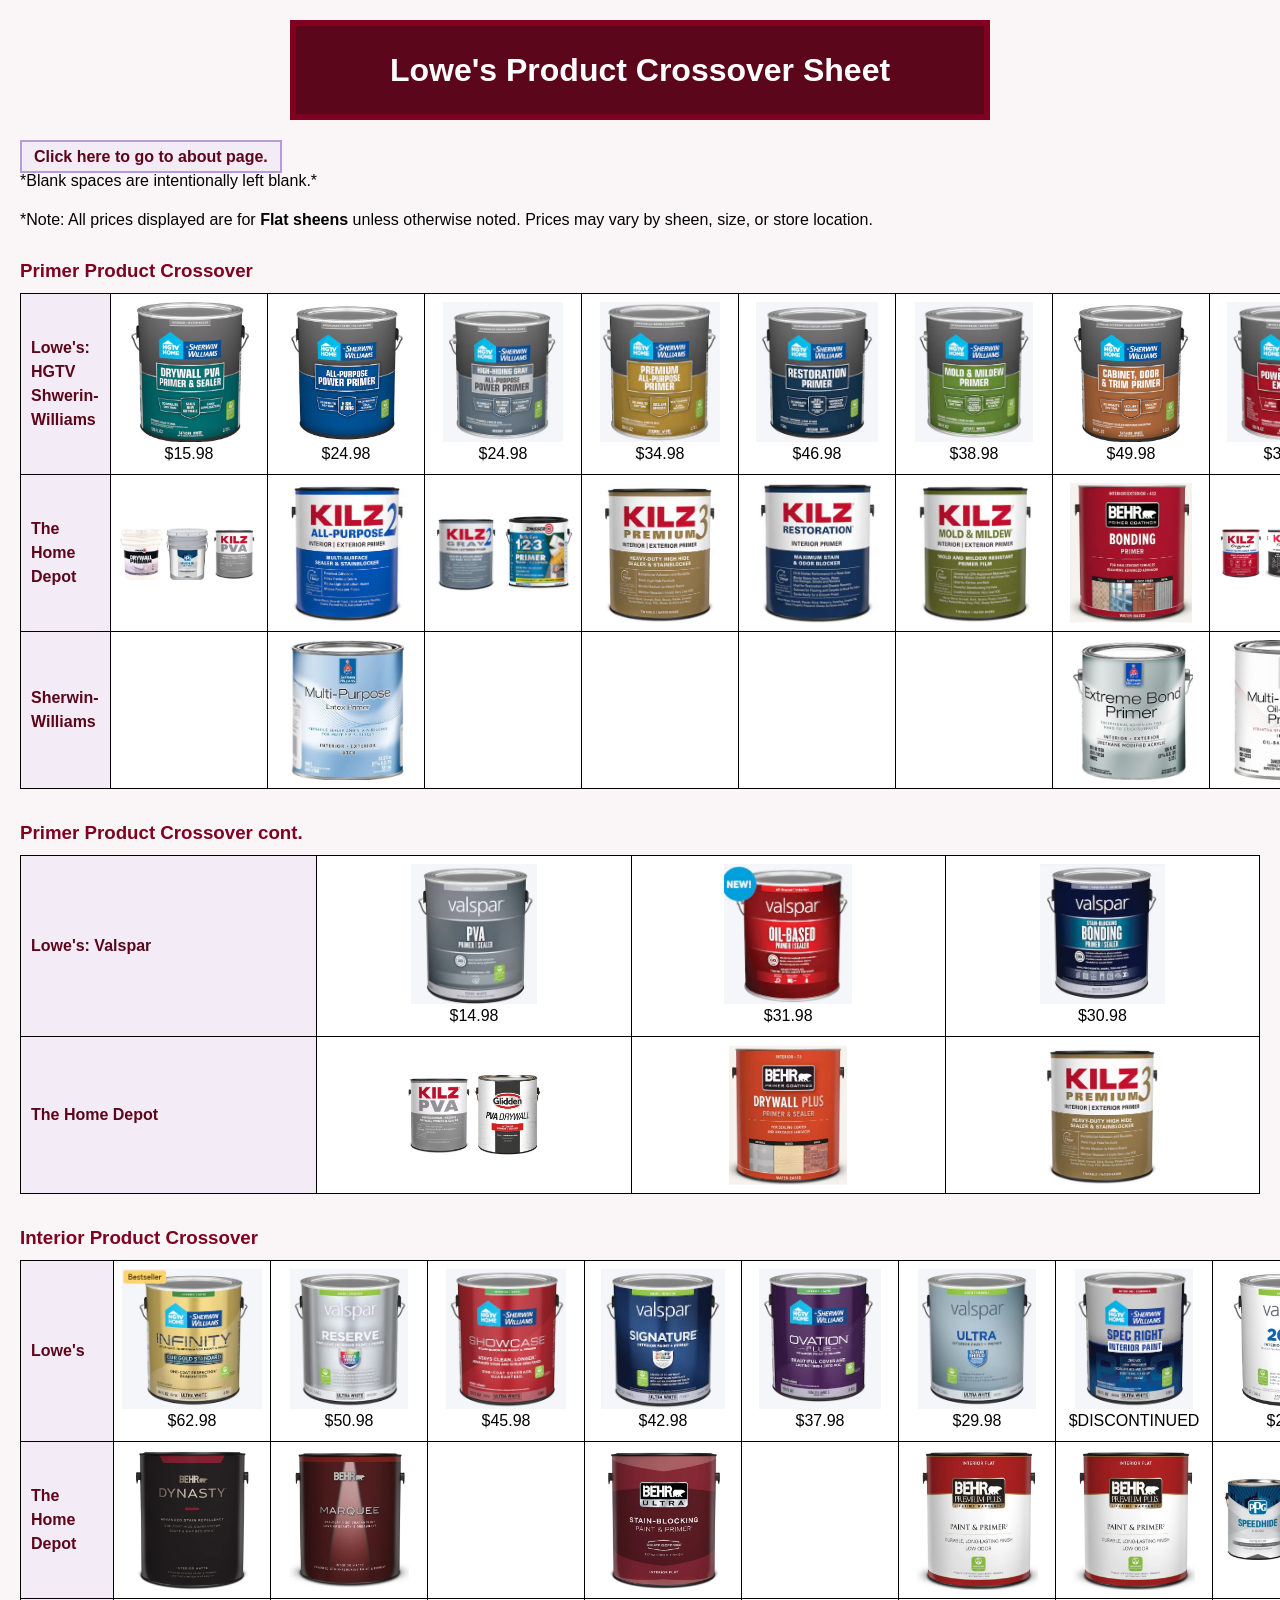
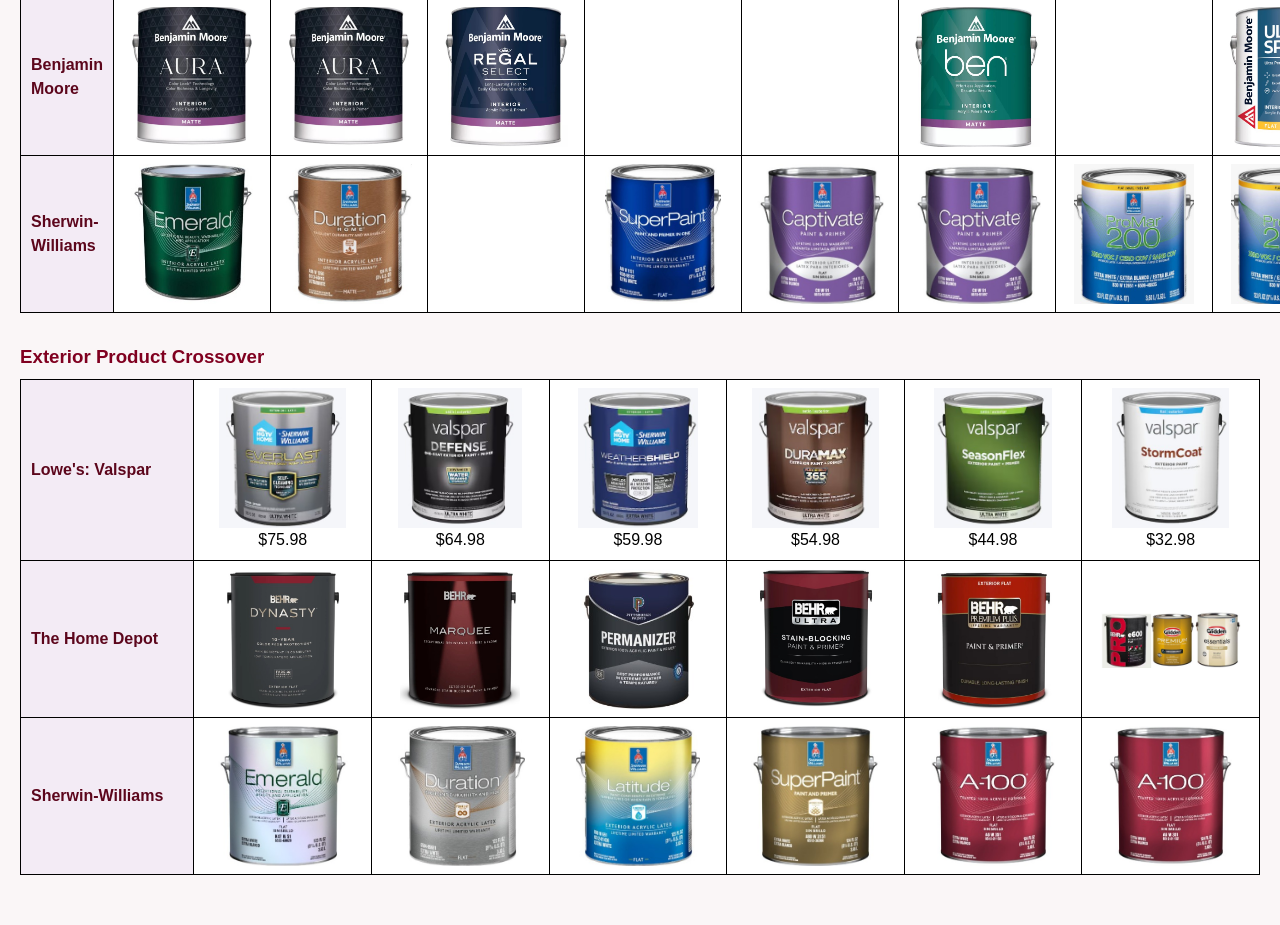
<file: index.html>
<!DOCTYPE html>
<html>
    <head>
        <title>
            Lowe's Product Crossover Sheet
        </title>
        <link rel="stylesheet" href="style.css">
        <meta name="viewport" content="width=device-width, initial-scale=1.0">
    </head>
    <body>
        <h1> Lowe's Product Crossover Sheet</h1>
        <a href="about.html">Click here to go to about page.</a>
        <p>*Blank spaces are intentionally left blank.*</p>

<!-- Price Sheen Disclaimer -->
<p class="price-disclaimer">*Note: All prices displayed are for <strong>Flat sheens</strong> unless otherwise noted. Prices may vary by sheen, size, or store location.</p>
        <h3>Primer Product Crossover</h4>

        <table>
  <tr>
    <th>Lowe's: HGTV Shwerin-Williams</th>
    <td><div class="product-card"><img src="images/hgtvPVA.jpg"><div class="price-tag">$<span id="swpva">--.--</span></div>
    </div></td>
    <td><div class="product-card"><img src="images/APPP.jpg"><div class="price-tag">$<span id="appp">--.--</span></div>
    </div></td>
    <td><div class="product-card"><img src="images/highhidinggray.jpg"><div class="price-tag">$<span id="gray">--.--</span></div>
    </div></td>
    <td><div class="product-card"><img src="images/PAPP.jpg"><div class="price-tag">$<span id="premium">--.--</span></div>
    </div></td>
    <td><div class="product-card"><img src="images/restoration.jpg"><div class="price-tag">$<span id="restore">--.--</span></div>
    </div></td>
    <td><div class="product-card"><img src="images/moldmildew.jpg"><div class="price-tag">$<span id="mold">--.--</span></div>
    </div></td>
    <td><div class="product-card"><img src="images/cabinetdoortrim.jpg"><div class="price-tag">$<span id="cdt">--.--</span></div>
    </div></td>
    <td><div class="product-card"><img src="images/pwerprimer.jpg"><div class="price-tag">$<span id="power">--.--</span></div>
    </div></td>
  </tr>
  <tr>
    <th>The Home Depot</th>
    <td><img src="images/zindrywall.jpg"></td>
    <td><img src="images/KILZ2.jpg"></td>
    <td><img src="images/KILZ2Gray.jpg"></td>
    <td><img src="images/KILZ3.jpg"></td>
    <td><img src="images/KILZRestore.jpg"></td>
    <td><img src="images/KILZMold.jpg"></td>
    <td><img src="images/behrbonding.jpg"></td>
    <td><img src="images/KILZOG.jpg"></td>
  </tr>
  <tr>
    <th> Sherwin-Williams</th>
    <td> </td>
    <td><img src="images/swmulti.jpg"></td>
    <td> </td>
    <td> </td>
    <td> </td>
    <td> </td>
    <td><img src="images/swbond.jpg"></td>
    <td><img src="images/swoilprimer.jpg"></td>
    
  </tr>
</table>

<h3> Primer Product Crossover cont.</h4>

<table>
  <tr>
    <th>Lowe's: Valspar</th>
    <td><div class="product-card"><img src="images/valpva.jpg"><div class="price-tag">$<span id="vpva">--.--</span></div>
    </div></td>
    <td><div class="product-card"><img src="images/valoil.jpg"><div class="price-tag">$<span id="voil">--.--</span></div>
    </div></td>
    <td><div class="product-card"><img src="images/valbond.jpg"><div class="price-tag">$<span id="vbond">--.--</span></div>
    </div></td>
  </tr>
  <tr>
    <th>The Home Depot</th>
    <td><img src="images/KILZPVA.jpg"></td>
    <td><img src="images/behrpva.jpg"></td>
    <td><img src="images/KILZ3.jpg"></td>

  </tr>
</table>

<h3>Interior Product Crossover</h4>

<table>
  <tr>
    <th>Lowe's</th>
    <td><div class="product-card"><img src="images/infinity.jpg"><div class="price-tag">$<span id="inf">--.--</span></div>
    </div></td>
    <td><div class="product-card"><img src="images/reserve.jpg"><div class="price-tag">$<span id="res">--.--</span></div>
    </div></td>
    <td><div class="product-card"><img src="images/showcase.jpg"><div class="price-tag">$<span id="show">--.--</span></div>
    </div></td>
    <td><div class="product-card"><img src="images/signature.jpg"><div class="price-tag">$<span id="sig">--.--</span></div>
    </div></td>
    <td><div class="product-card"><img src="images/ovation.jpg"><div class="price-tag">$<span id="ovat">--.--</span></div>
    </div></td>
    <td><div class="product-card"><img src="images/ultra.jpg"><div class="price-tag">$<span id="ultra">--.--</span></div>
    </div></td>
    <td><div class="product-card"><img src="images/spec.jpg"><div class="price-tag">$<span id="spec">--.--</span></div>
    </div></td>
    <td><div class="product-card"><img src="images/2000.jpg"><div class="price-tag">$<span id="2000">--.--</span></div>
    </div></td>
    <td><div class="product-card"><img src="images/4000.jpg"><div class="price-tag">$<span id="4000">--.--</span></div>
    </div></td>
    <td><div class="product-card"><img src="images/express.jpg"><div class="price-tag">$<span id="express">--.--</span></div>
    </div></td>
  </tr>
  <tr>
    <th>The Home Depot</th>
    <td><img src="images/intdynasty.jpg"></td>
    <td><img src="images/intmarquee.jpg"></td>
    <td> </td>
    <td><img src="images/intultra.jpg"></td>
    <td> </td>
    <td><img src="images/intpremiumplus.jpg"></td>
    <td><img src="images/intpremiumplus.jpg"></td>
    <td><img src="images/intppgspeedhide.jpg"></td>
    <td><img src="images/ppgevzero.jpg"></td>
    <td><img src="images/gliddenessentials.jpg"></td>
  </tr>
  <tr>
    <th> Benjamin Moore</th>
    <td><img src="images/benaura.jpg"></td>
    <td><img src="images/benaura.jpg"></td>
    <td><img src="images/benregal.jpg"></td>
    <td> </td>
    <td> </td>
    <td><img src="images/benben.jpg"></td>
    <td> </td>
    <td><img src="images/benspec.jpg"></td>
    <td><img src="images/bensuper.jpg"></td>
    </tr>

    <tr>
    <th> Sherwin-Williams</th>
    <td><img src="images/intemerald.jpg"></td>
    <td><img src="images/intduration.jpg"></td>
    <td> </td>
    <td><img src="images/intsuper.jpg"></td>
    <td><img src="images/intcaptivate.jpg"></td>
    <td><img src="images/intcaptivate.jpg"></td>
    <td><img src="images/int200.jpg"></td>
    <td><img src="images/int200.jpg"></td>
    <td><img src="images/int400.jpg"> </td>
    <td><img src="images/intps.jpg"></td>
    </tr>

  
</table>

<h3> Exterior Product Crossover</h4>

<table>
  <tr>
    <th>Lowe's: Valspar</th>
    <td><div class="product-card"><img src="images/ever.jpg"><div class="price-tag">$<span id="ever">--.--</span></div>
    </div></td>
    <td><div class="product-card"><img src="images/defense.jpg"><div class="price-tag">$<span id="defense">--.--</span></div>
    </div></td>
    <td><div class="product-card"><img src="images/weather.jpg"><div class="price-tag">$<span id="weat">--.--</span></div>
    </div></td>
    <td><div class="product-card"><img src="images/max.jpg"><div class="price-tag">$<span id="max">--.--</span></div>
    </div></td>
    <td><div class="product-card"><img src="images/flex.jpg"><div class="price-tag">$<span id="flex">--.--</span></div>
    </div></td>
    <td><div class="product-card"><img src="images/stormcoat.jpg"><div class="price-tag">$<span id="storm">--.--</span></div>
    </div></td>
  </tr>
  <tr>
    <th>The Home Depot</th>
    <td><img src="images/extdynasty.jpg"></td>
    <td><img src="images/extmarquee.jpg"></td>
    <td><img src="images/ppgperma.jpg"></td>
    <td><img src="images/extultra.jpg"></td>
    <td><img src="images/extplus.jpg"></td>
    <td><img src="images/e600.jpg"></td>

  </tr>
  <tr>
    <th>Sherwin-Williams</th>
    <td><img src="images/extemerald.jpg"></td>
    <td><img src="images/extduration.jpg"></td>
    <td><img src="images/latitude.jpg"></td>
    <td><img src="images/extsuper.jpg"></td>
    <td><img src="images/a100.jpg"></td>
    <td><img src="images/a100.jpg"></td>
  </tr>
</table>
        <script>
          fetch('prices.json')
            .then(response => {
              if (!response.ok) {
                throw new Error('Could not find prices.json file');
              }
              return response.json();
            })
            .then(data => {
              for (const [itemId, price] of Object.entries(data)) {
                const element = document.getElementById(itemId);
                if (element) {
                  element.innerText = price;
                }
              }
            })
            .catch(error => console.error('Error loading prices:', error));
        </script>
    </body>
</html>
</file>
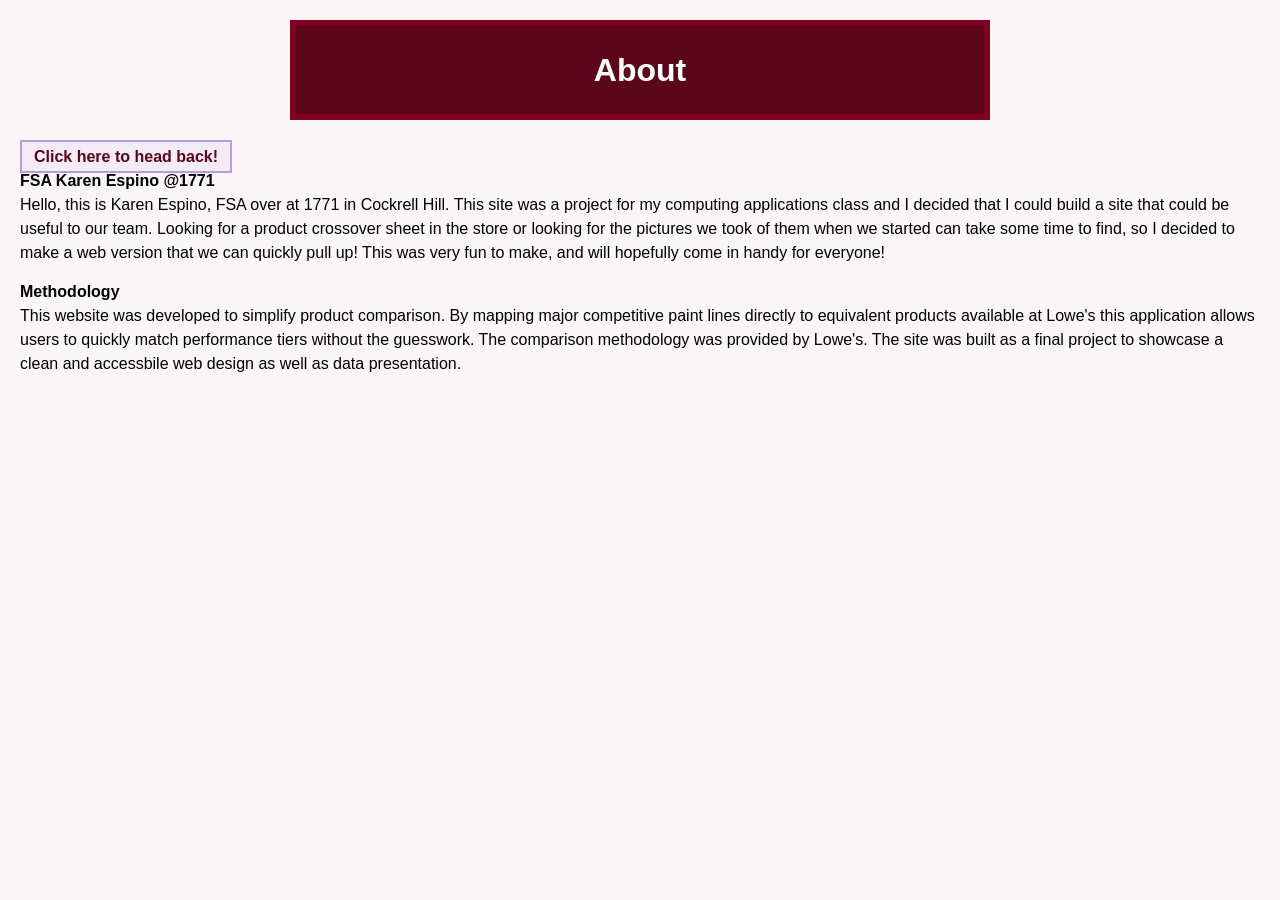
<file: about.html>
<!DOCTYPE html>
<html>
    <head>
        <title>
            Lowe's Product Crossover Sheet
        </title>
        <link rel="stylesheet" href="style.css">

    </head>
    <body>
        <h1> About</h1>
        <a href="index.html">Click here to head back!</a>

        <h4> FSA Karen Espino @1771</h4>
        <p>
            Hello, this is Karen Espino, FSA over at 1771 in Cockrell Hill. This site was a project for 
            my computing applications class and I decided that I could build a site that could be useful
            to our team. Looking for a product crossover sheet in the store or looking for the pictures we
            took of them when we started can take some time to find, so I decided to make a web version that 
            we can quickly pull up! This was very fun to make, and will hopefully come in handy for everyone! 
            
        </p>

        <h4> Methodology</h4>
        <p>This website was developed to simplify product comparison. By mapping major competitive paint lines directly
            to equivalent products available at Lowe's this application allows users to quickly match performance tiers
            without the guesswork. The comparison methodology was provided by Lowe's. The site was built as a final project
            to showcase a clean and accessbile web design as well as data presentation. </p>
    </body>
</html>
</file>
<file: style.css>
*, *::before, *::after {
  box-sizing: border-box;
  margin: 0;
  padding: 0;
}

body {
  font-family: Arial, Helvetica, sans-serif;
  line-height: 1.5;
  color: #000000;
  background-color: #faf6f7;
  padding: 20px;
}

h1 {
  background-color: #5c061c;
  color: #ffffff;
  text-align: center;
  padding: 20px 30px;
  border: 6px solid #800020;
  max-width: 700px;
  margin: 0 auto 25px auto;
}

h3 {
  color: #800020;
  margin-top: 25px;
  margin-bottom: 8px;
}

p {
  color: #000000;
  margin-bottom: 15px;
}

a {
  color: #5c061c;
  font-weight: bold;
  text-decoration: none;
  background-color: #f3ebf5;
  border: 2px solid #b39ddb;
  padding: 6px 12px;
}

table {
  border-collapse: collapse;
  margin-bottom: 30px;
  width: 100%;
}

th, td {
  border: 1px solid #000000;
  padding: 8px;
  text-align: center;
  vertical-align: middle;
  min-width: 90px;
  background-color: #ffffff;
  color: #000000;
}

th {
  background-color: #f3ebf5;
  color: #5c061c;
  font-weight: bold;
  text-align: left;
  padding: 10px;
}

table img {
  width: 140px;
  height: 140px;
  object-fit: contain;
  display: block;
  margin: 0 auto;
}
</file>
